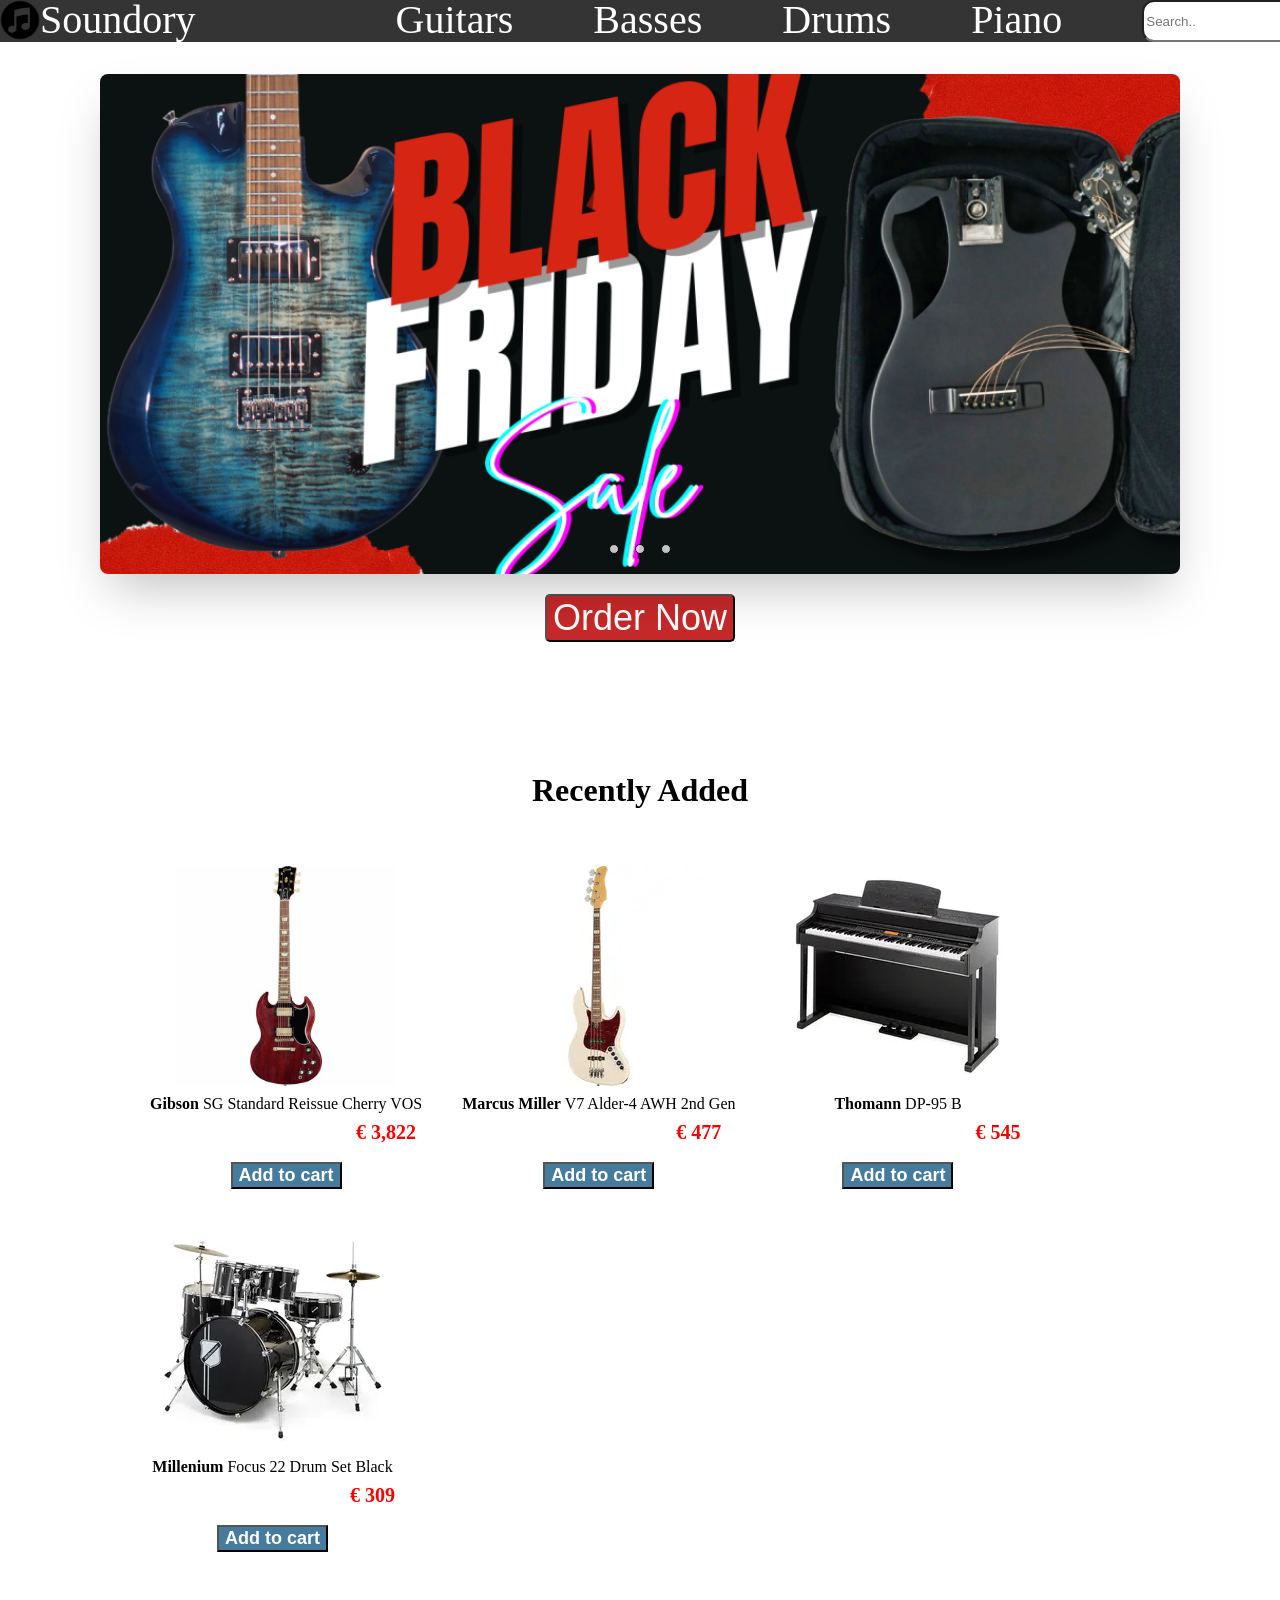
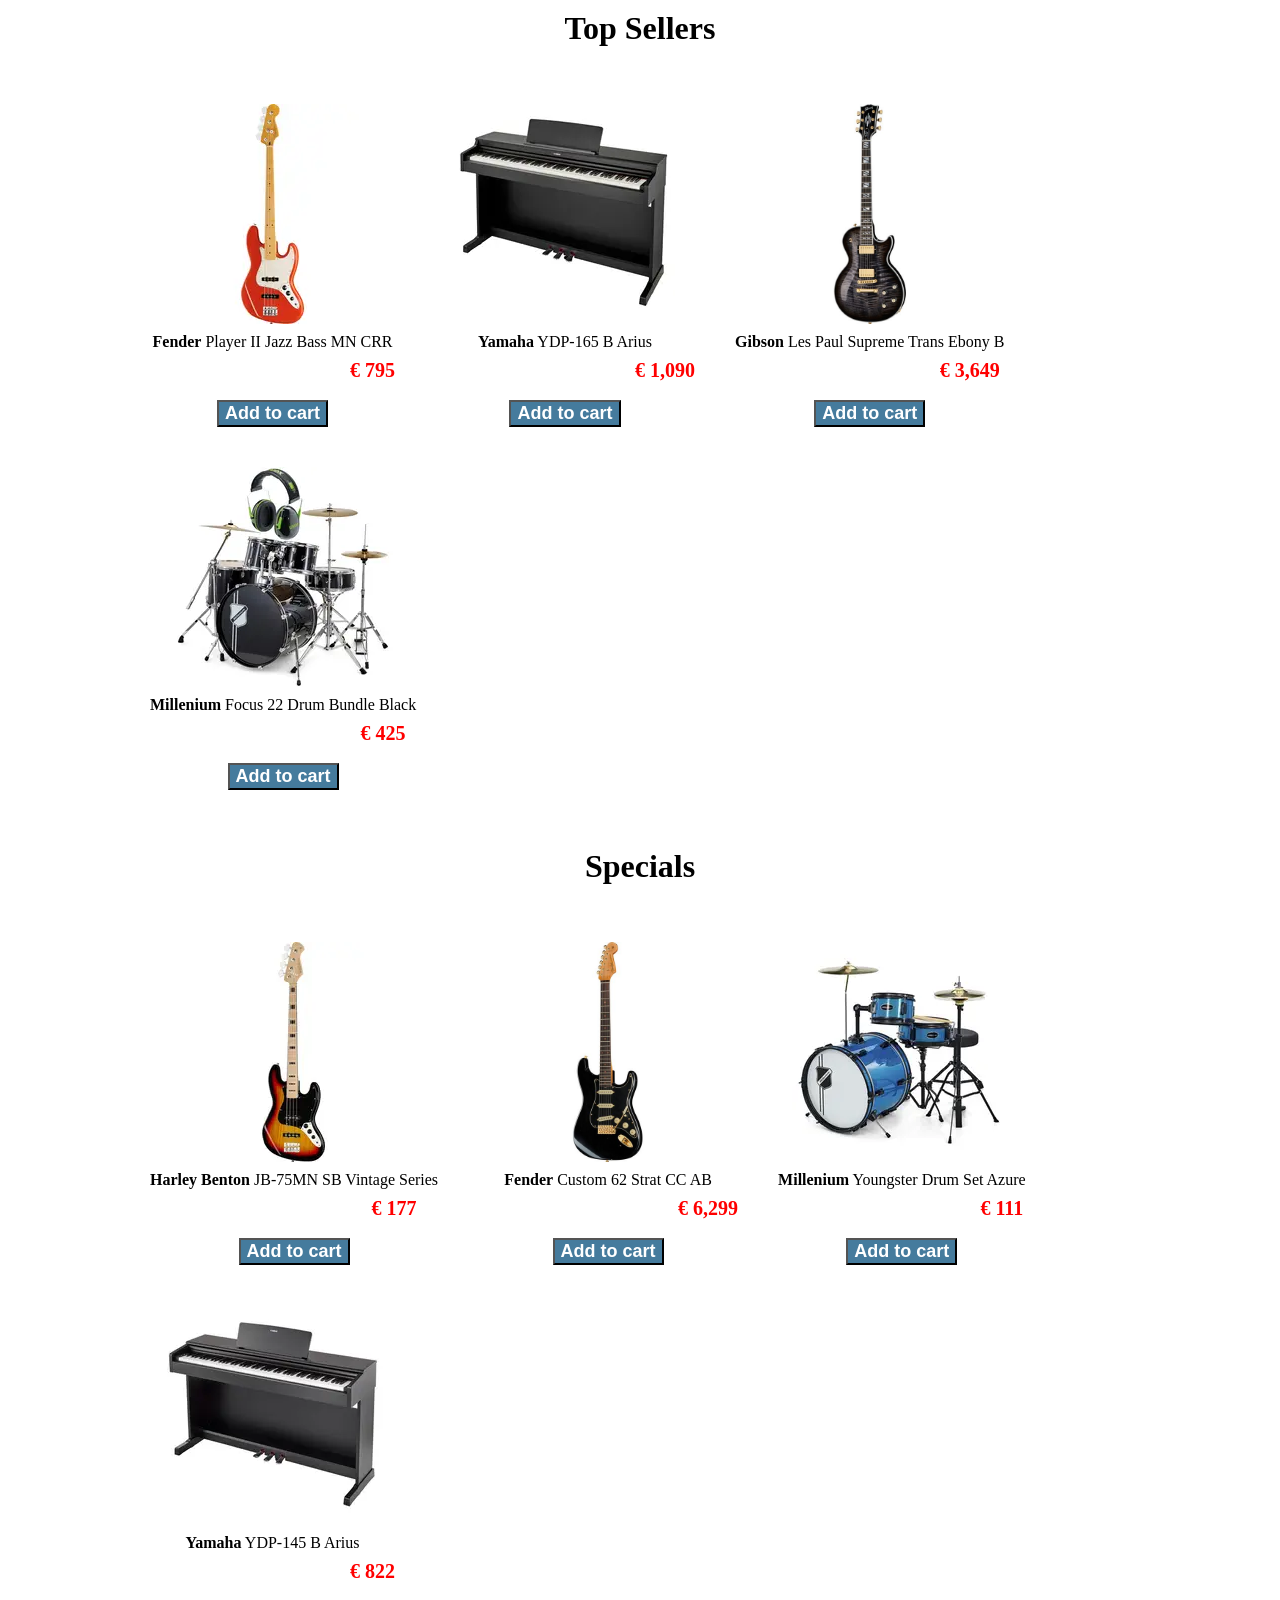
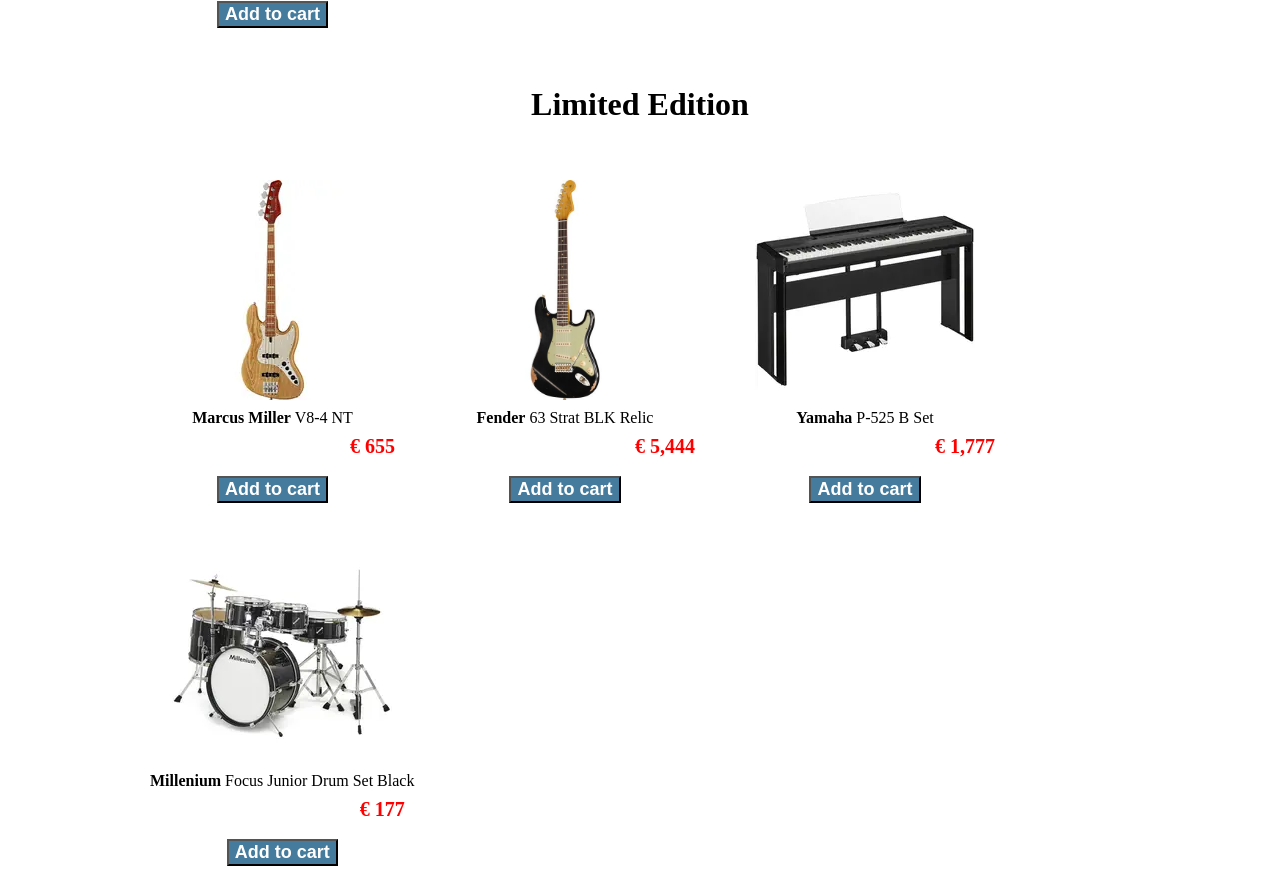
<file: index.html>
<!doctype html>
<html>
  <head>
    <meta charset="UTF-8" />
    <meta name="viewport" content="width=device-width, initial-scale=1.0" />
    <title>Soundory</title>

    <link rel="stylesheet" href="reset.css" />
    <link rel="stylesheet" href="style.css" />
  </head>

  <body>

  <div class="navbar">

    <div class="logo">
      <a href="index.html">
        <img src="images/logo.png">
        Soundory
      </a>
    </div>

    <div class="sections">

      <h2><a href="pages/guitar.html">Guitars</a></h2>
      <h2><a href="pages/bass.html">Basses</a></h2>
      <h2><a href="pages/drum.html">Drums</a></h2>
      <h2><a href="pages/piano.html">Piano</a></h2>

      <input type="text" class="search_bar" placeholder="Search..">
      <button>Search</button>

    </div>

  </div>

  <section class="container">

    <div class="slider-wrapper">

      <div class="slider">
        <img id="slide-1" src="images/sale.png">
        <img id="slide-2" src="images/s3.jpg">
        <img id="slide-3" src="images/new.jpg">
      </div>

      <div class="slider-nav">
        <a href="#slide-1"></a>
        <a href="#slide-2"></a>
        <a href="#slide-3"></a>
      </div>

    </div>

    <div class="cta_button">
      <button>Order Now</button>
    </div>

  </section>

  <div class="headings">

    <h2>Recently Added</h2>

    <div class="products">

      <div class="product">
        <img src="images/g_sg.jpg">
        <p><b>Gibson</b> SG Standard Reissue Cherry VOS</p>
        <div class="price">€ 3,822</div>
        <button>Add to cart</button>
      </div>

      <div class="product">
        <img src="images/alder-4.webp">
        <p><b>Marcus Miller</b> V7 Alder-4 AWH 2nd Gen</p>
        <div class="price">€ 477</div>
        <button>Add to cart</button>
      </div>

      <div class="product">
        <img src="images/dp_95.webp">
        <p><b>Thomann</b> DP-95 B</p>
        <div class="price">€ 545</div>
        <button>Add to cart</button>
      </div>

      <div class="product">
        <img src="images/focus_22.webp">
        <p><b>Millenium</b> Focus 22 Drum Set Black</p>
        <div class="price">€ 309</div>
        <button>Add to cart</button>
      </div>

    </div>

    <h2>Top Sellers</h2>

    <div class="products">

      <div class="product">
        <img src="images/player-2.webp">
        <p><b>Fender</b> Player II Jazz Bass MN CRR</p>
        <div class="price">€ 795</div>
        <button>Add to cart</button>
      </div>

      <div class="product">
        <img src="images/ydp-165.webp">
        <p><b>Yamaha</b> YDP-165 B Arius</p>
        <div class="price">€ 1,090</div>
        <button>Add to cart</button>
      </div>

      <div class="product">
        <img src="images/g_lp.jpg">
        <p><b>Gibson</b> Les Paul Supreme Trans Ebony B</p>
        <div class="price">€ 3,649</div>
        <button>Add to cart</button>
      </div>

      <div class="product">
        <img src="images/focus22_bundle.webp">
        <p><b>Millenium</b> Focus 22 Drum Bundle Black</p>
        <div class="price">€ 425</div>
        <button>Add to cart</button>
      </div>

    </div>

    <h2>Specials</h2>

    <div class="products">

      <div class="product">
        <img src="images/JB-75MN.webp">
        <p><b>Harley Benton</b> JB-75MN SB Vintage Series</p>
        <div class="price">€ 177</div>
        <button>Add to cart</button>
      </div>

      <div class="product">
        <img src="images/f_62.jpg">
        <p><b>Fender</b> Custom 62 Strat CC AB</p>
        <div class="price">€ 6,299</div>
        <button>Add to cart</button>
      </div>

      <div class="product">
        <img src="images/youngster.webp">
        <p><b>Millenium</b> Youngster Drum Set Azure</p>
        <div class="price">€ 111</div>
        <button>Add to cart</button>
      </div>

      <div class="product">
        <img src="images/ydp-145.webp">
        <p><b>Yamaha</b> YDP-145 B Arius</p>
        <div class="price">€ 822</div>
        <button>Add to cart</button>
      </div>

    </div>

    <h2>Limited Edition</h2>

    <div class="products">

      <div class="product">
        <img src="images/V8-4_NT.webp">
        <p><b>Marcus Miller</b> V8-4 NT</p>
        <div class="price">€ 655</div>
        <button>Add to cart</button>
      </div>

      <div class="product">
        <img src="images/f_63.jpg">
        <p><b>Fender</b> 63 Strat BLK Relic</p>
        <div class="price">€ 5,444</div>
        <button>Add to cart</button>
      </div>

      <div class="product">
        <img src="images/p-525.webp">
        <p><b>Yamaha</b> P-525 B Set</p>
        <div class="price">€ 1,777</div>
        <button>Add to cart</button>
      </div>

      <div class="product">
        <img src="images/focus_junior.webp">
        <p><b>Millenium</b> Focus Junior Drum Set Black</p>
        <div class="price">€ 177</div>
        <button>Add to cart</button>
      </div>

    </div>

  </div>

  </body>
</html>
</file>
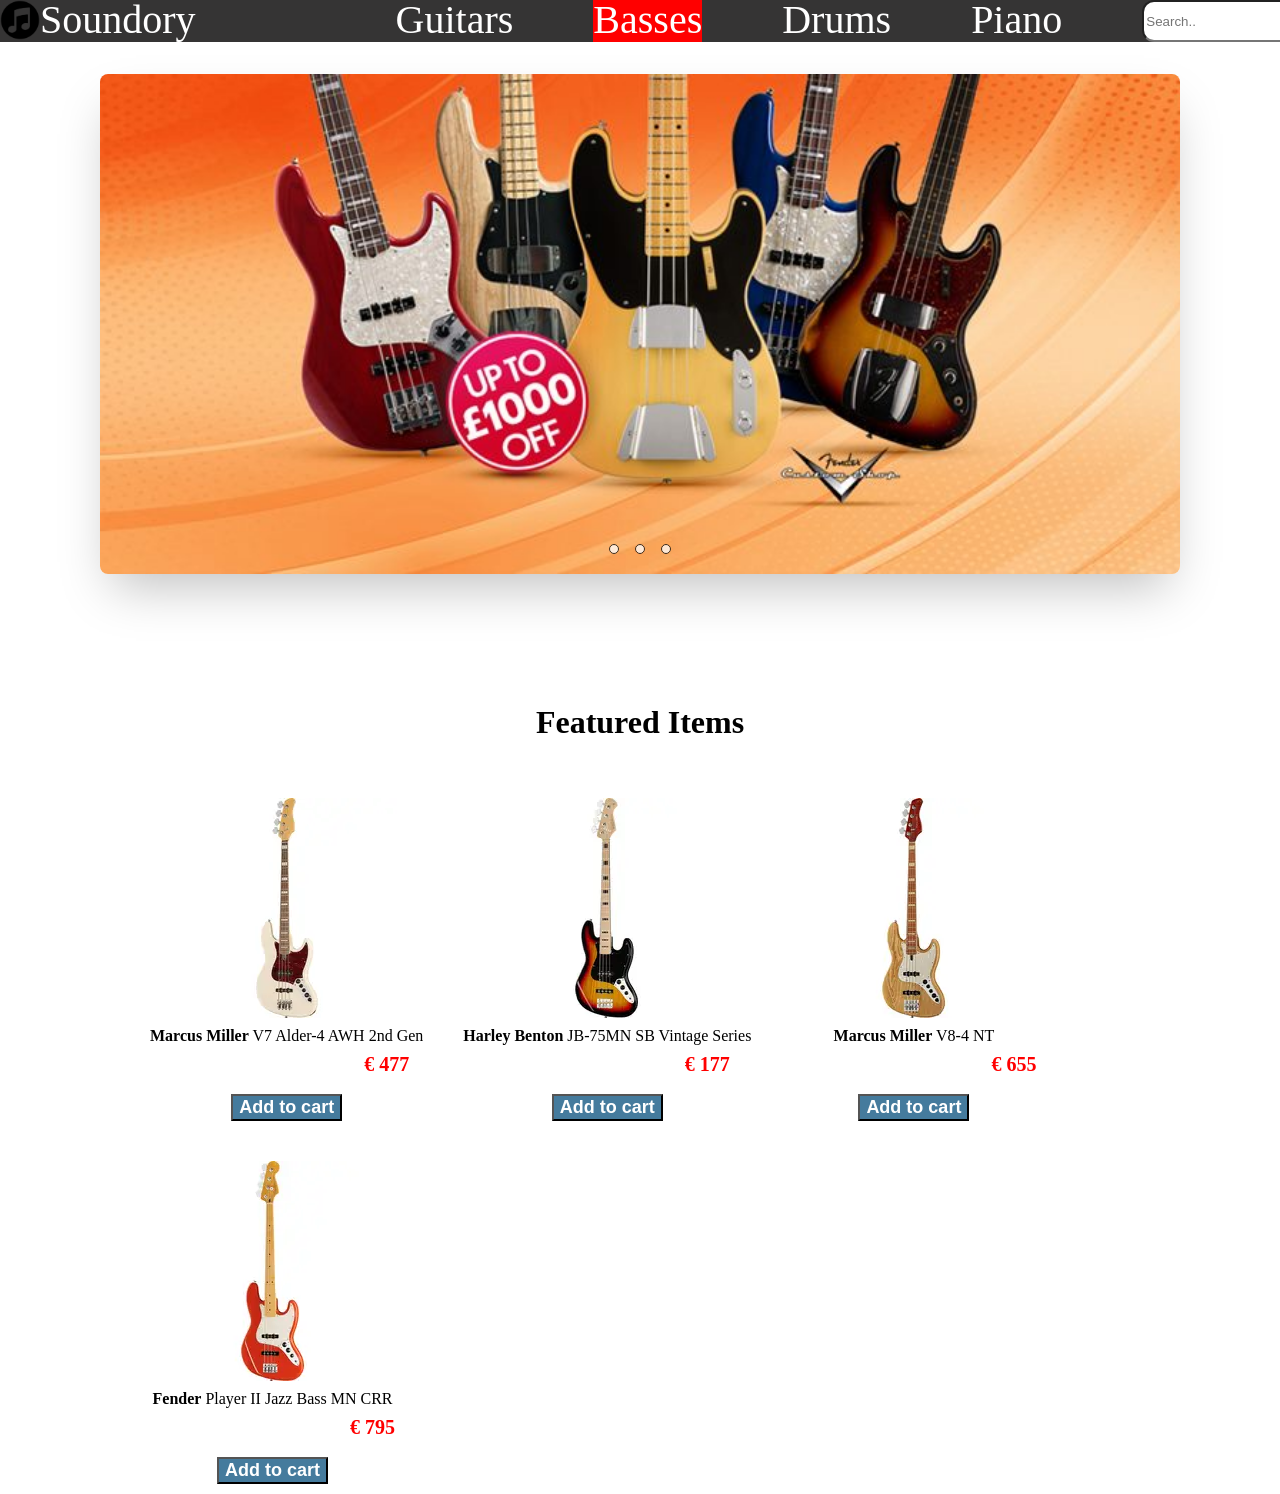
<file: pages/bass.html>
<!doctype html>
<html>
  <head>
    <meta charset="UTF-8" />
    <meta name="viewport" content="width=device-width, initial-scale=1.0" />
    <title>Soundory</title>

    <link rel="stylesheet" href="../reset.css" />
    <link rel="stylesheet" href="../style.css" />
  </head>

  <body>

  <div class="navbar">

    <div class="logo">
      <a href="../index.html">
        <img src="../images/logo.png">
        Soundory
      </a>
    </div>

    <div class="sections">

      <h2><a href="guitar.html">Guitars</a></h2>

      <h2 style="background-color: red;">
        <a href="bass.html">Basses</a>
      </h2>

      <h2><a href="drum.html">Drums</a></h2>
      <h2><a href="piano.html">Piano</a></h2>

      <input type="text" class="search_bar" placeholder="Search..">
      <button>Search</button>

    </div>

  </div>

  <section class="container">

    <div class="slider-wrapper">

      <div class="slider">
        <img id="slide-1" src="../images/bass_special.jpg">
        <img id="slide-2" src="../images/bass_best.jpg">
        <img id="slide-3" src="../images/bass.jpg">
      </div>

      <div class="slider-nav">
        <a href="#slide-1"></a>
        <a href="#slide-2"></a>
        <a href="#slide-3"></a>
      </div>

    </div>

  </section>

  <div class="headings">

    <h2>Featured Items</h2>

    <div class="products">

      <div class="product">
        <img src="../images/alder-4.webp">
        <p><b>Marcus Miller</b> V7 Alder-4 AWH 2nd Gen</p>
        <div class="price">€ 477</div>
        <button>Add to cart</button>
      </div>

      <div class="product">
        <img src="../images/JB-75MN.webp">
        <p><b>Harley Benton</b> JB-75MN SB Vintage Series</p>
        <div class="price">€ 177</div>
        <button>Add to cart</button>
      </div>

      <div class="product">
        <img src="../images/V8-4_NT.webp">
        <p><b>Marcus Miller</b> V8-4 NT</p>
        <div class="price">€ 655</div>
        <button>Add to cart</button>
      </div>

      <div class="product">
        <img src="../images/player-2.webp">
        <p><b>Fender</b> Player II Jazz Bass MN CRR</p>
        <div class="price">€ 795</div>
        <button>Add to cart</button>
      </div>

    </div>

  </div>

  </body>
</html>
</file>
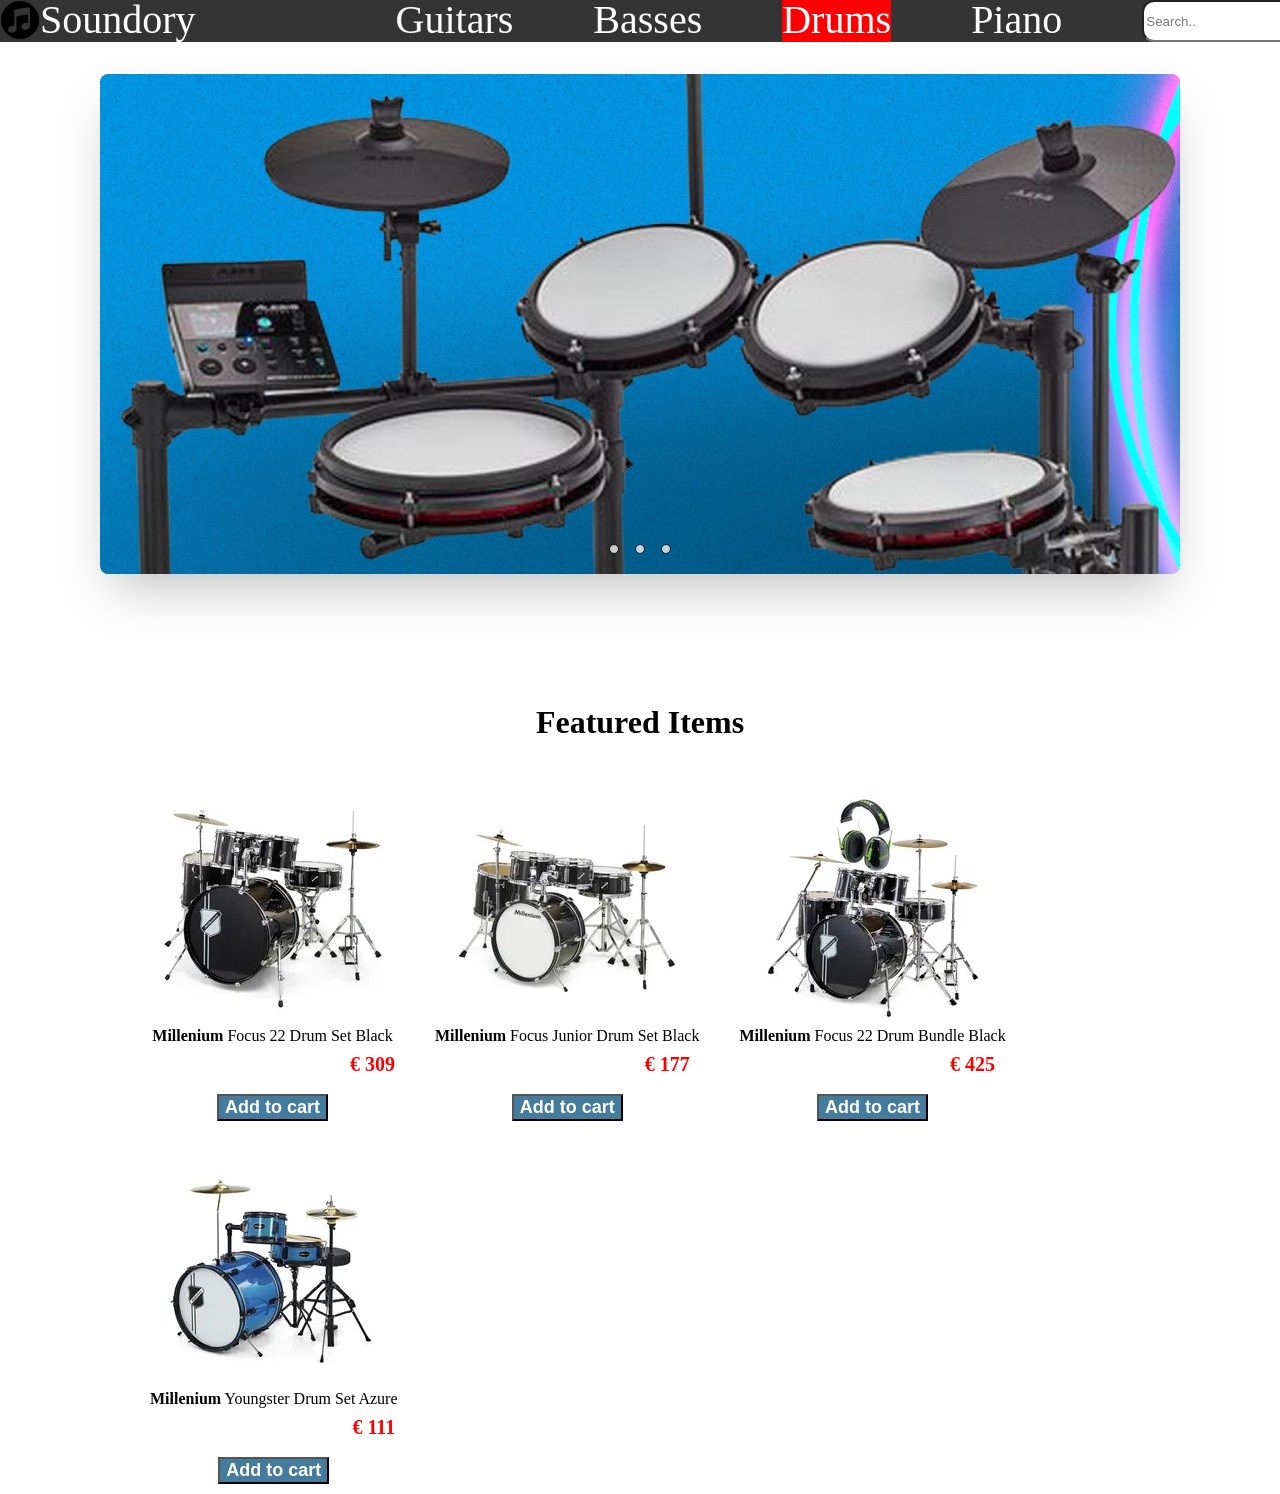
<file: pages/drum.html>
<!doctype html>
<html>
  <head>
    <meta charset="UTF-8" />
    <meta name="viewport" content="width=device-width, initial-scale=1.0" />
    <title>Soundory</title>

    <link rel="stylesheet" href="../reset.css" />
    <link rel="stylesheet" href="../style.css" />
  </head>

  <body>

  <div class="navbar">

    <div class="logo">
      <a href="../index.html">
        <img src="../images/logo.png">
        Soundory
      </a>
    </div>

    <div class="sections">

      <h2><a href="guitar.html">Guitars</a></h2>
      <h2><a href="bass.html">Basses</a></h2>

      <h2 style="background-color: red;">
        <a href="drum.html">Drums</a>
      </h2>

      <h2><a href="piano.html">Piano</a></h2>

      <input type="text" class="search_bar" placeholder="Search..">
      <button>Search</button>

    </div>

  </div>

  <section class="container">

    <div class="slider-wrapper">

      <div class="slider">
        <img id="slide-1" src="../images/drums_1.jpg">
        <img id="slide-2" src="../images/drums_2.jpg">
        <img id="slide-3" src="../images/drums_3.jpg">
      </div>

      <div class="slider-nav">
        <a href="#slide-1"></a>
        <a href="#slide-2"></a>
        <a href="#slide-3"></a>
      </div>

    </div>

  </section>

  <div class="headings">

    <h2>Featured Items</h2>

    <div class="products">

      <div class="product">
        <img src="../images/focus_22.webp">
        <p><b>Millenium</b> Focus 22 Drum Set Black</p>
        <div class="price">€ 309</div>
        <button>Add to cart</button>
      </div>

      <div class="product">
        <img src="../images/focus_junior.webp">
        <p><b>Millenium</b> Focus Junior Drum Set Black</p>
        <div class="price">€ 177</div>
        <button>Add to cart</button>
      </div>

      <div class="product">
        <img src="../images/focus22_bundle.webp">
        <p><b>Millenium</b> Focus 22 Drum Bundle Black</p>
        <div class="price">€ 425</div>
        <button>Add to cart</button>
      </div>

      <div class="product">
        <img src="../images/youngster.webp">
        <p><b>Millenium</b> Youngster Drum Set Azure</p>
        <div class="price">€ 111</div>
        <button>Add to cart</button>
      </div>

    </div>

  </div>

  </body>
</html>
</file>
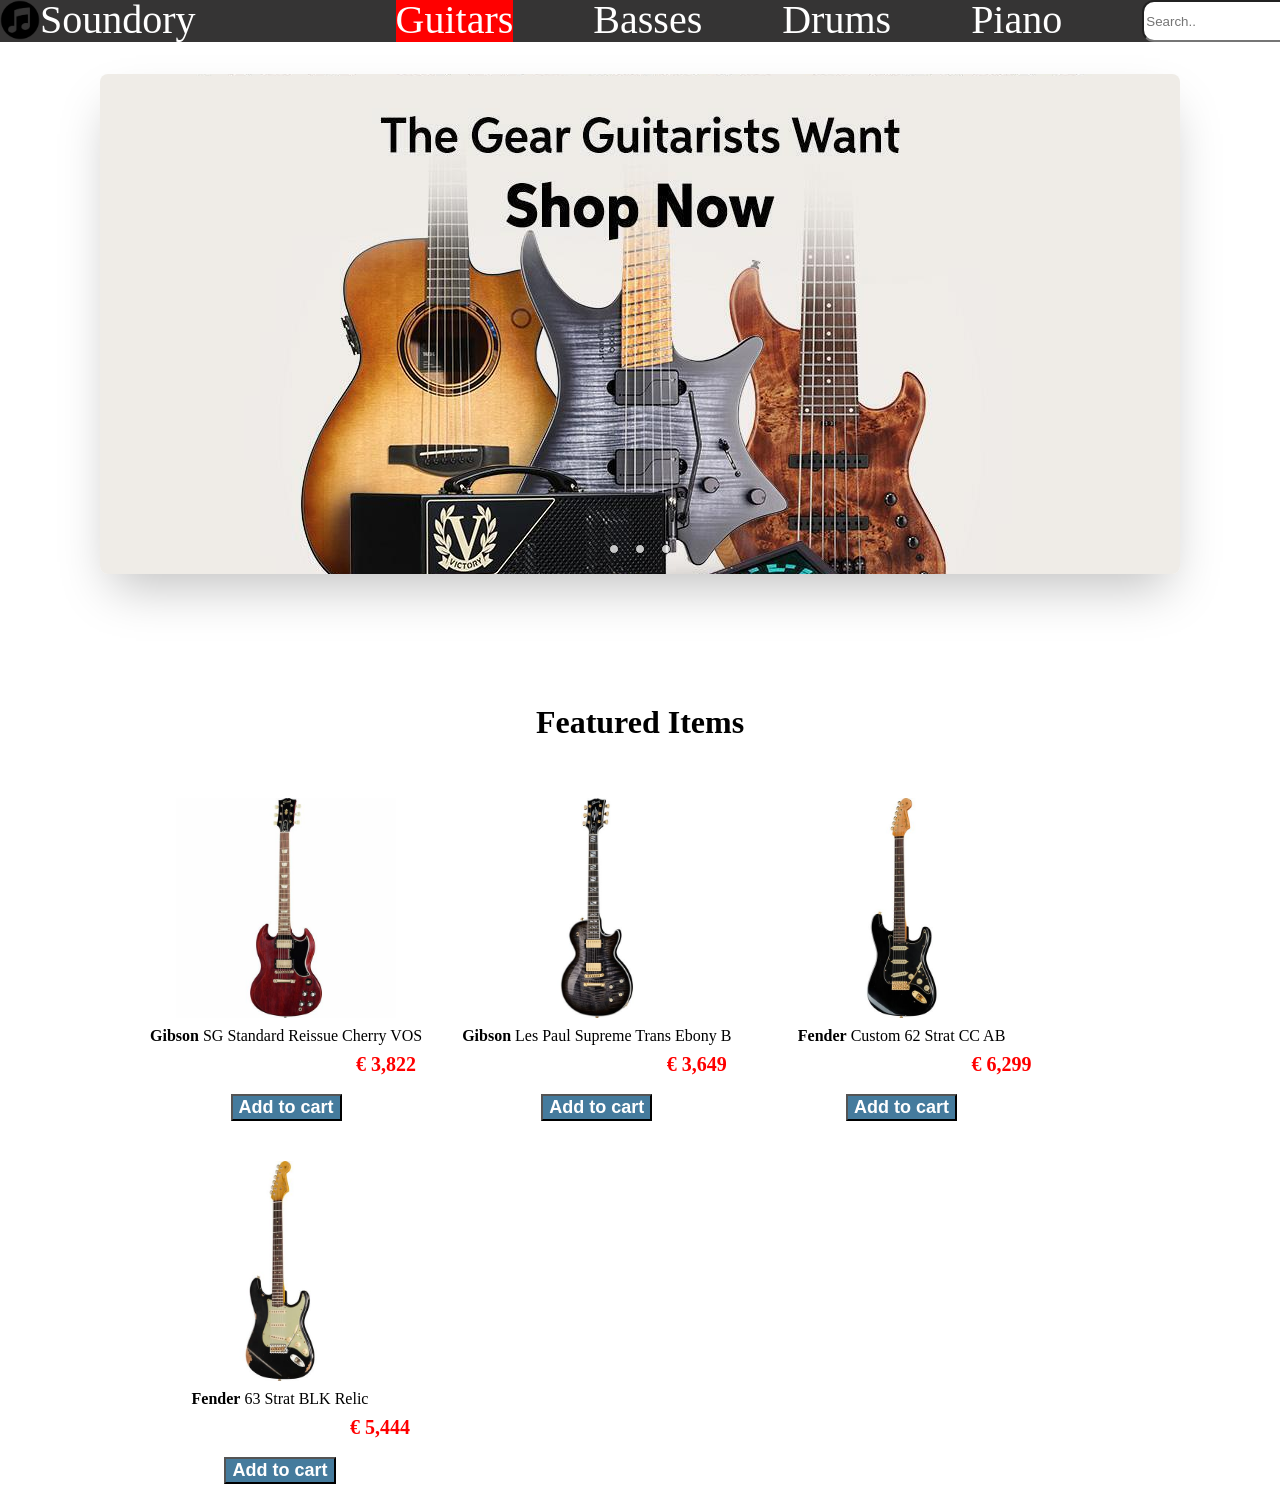
<file: pages/guitar.html>
<!doctype html>
<html>
  <head>
    <meta charset="UTF-8" />
    <meta name="viewport" content="width=device-width, initial-scale=1.0" />
    <title>Soundory</title>

    <link rel="stylesheet" href="../reset.css" />
    <link rel="stylesheet" href="../style.css" />
  </head>

  <body>

  <div class="navbar">

    <div class="logo">
      <a href="../index.html">
        <img src="../images/logo.png">
        Soundory
      </a>
    </div>

    <div class="sections">
      <h2 style="background-color: red;"><a href="guitar.html">Guitars</a></h2>
      <h2><a href="bass.html">Basses</a></h2>
      <h2><a href="drum.html">Drums</a></h2>
      <h2><a href="piano.html">Piano</a></h2>

      <input type="text" class="search_bar" placeholder="Search..">
      <button>Search</button>
    </div>

  </div>

  <section class="container">

    <div class="slider-wrapper">

      <div class="slider">
        <img id="slide-1" src="../images/new_guitar.jpg">
        <img id="slide-2" src="../images/best_guitar.jpg">
        <img id="slide-3" src="../images/s2.jpg">
      </div>

      <div class="slider-nav">
        <a href="#slide-1"></a>
        <a href="#slide-2"></a>
        <a href="#slide-3"></a>
      </div>

    </div>

  </section>

  <div class="headings">

    <h2>Featured Items</h2>

    <div class="products">

      <div class="product">
        <img src="../images/g_sg.jpg">
        <p><b>Gibson</b> SG Standard Reissue Cherry VOS</p>
        <div class="price">€ 3,822</div>
        <button>Add to cart</button>
      </div>

      <div class="product">
        <img src="../images/g_lp.jpg">
        <p><b>Gibson</b> Les Paul Supreme Trans Ebony B</p>
        <div class="price">€ 3,649</div>
        <button>Add to cart</button>
      </div>

      <div class="product">
        <img src="../images/f_62.jpg">
        <p><b>Fender</b> Custom 62 Strat CC AB</p>
        <div class="price">€ 6,299</div>
        <button>Add to cart</button>
      </div>

      <div class="product">
        <img src="../images/f_63.jpg">
        <p><b>Fender</b> 63 Strat BLK Relic</p>
        <div class="price">€ 5,444</div>
        <button>Add to cart</button>
      </div>

    </div>

  </div>

  </body>
</html>
</file>
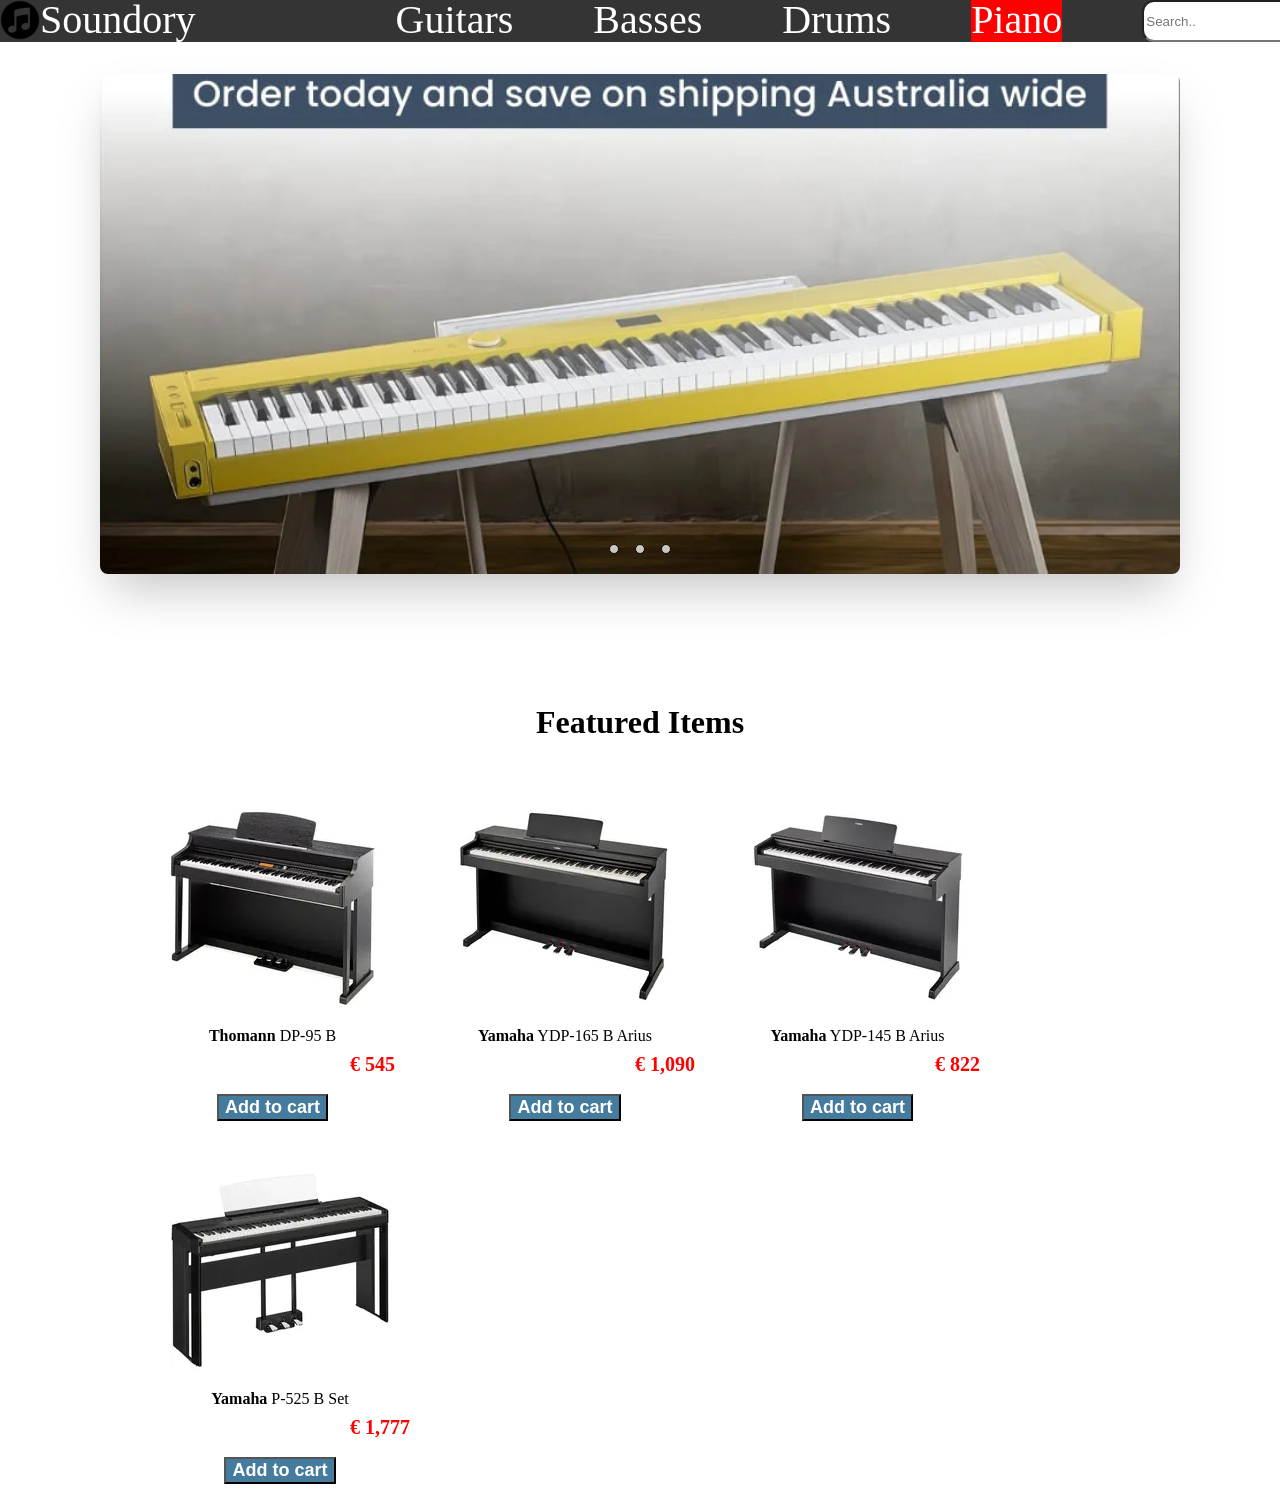
<file: pages/piano.html>
<!doctype html>
<html>
  <head>
    <meta charset="UTF-8" />
    <meta name="viewport" content="width=device-width, initial-scale=1.0" />
    <title>Soundory</title>

    <link rel="stylesheet" href="../reset.css" />
    <link rel="stylesheet" href="../style.css" />
  </head>

  <body>

  <div class="navbar">

    <div class="logo">
      <a href="../index.html">
        <img src="../images/logo.png">
        Soundory
      </a>
    </div>

    <div class="sections">

      <h2><a href="guitar.html">Guitars</a></h2>
      <h2><a href="bass.html">Basses</a></h2>
      <h2><a href="drum.html">Drums</a></h2>

      <h2 style="background-color: red;">
        <a href="piano.html">Piano</a>
      </h2>

      <input type="text" class="search_bar" placeholder="Search..">
      <button>Search</button>

    </div>

  </div>

  <section class="container">

    <div class="slider-wrapper">

      <div class="slider">
        <img id="slide-1" src="../images/piano_1.webp">
        <img id="slide-2" src="../images/piano_2.png">
        <img id="slide-3" src="../images/piano_3.jpg">
      </div>

      <div class="slider-nav">
        <a href="#slide-1"></a>
        <a href="#slide-2"></a>
        <a href="#slide-3"></a>
      </div>

    </div>

  </section>

  <div class="headings">

    <h2>Featured Items</h2>

    <div class="products">

      <div class="product">
        <img src="../images/dp_95.webp">
        <p><b>Thomann</b> DP-95 B</p>
        <div class="price">€ 545</div>
        <button>Add to cart</button>
      </div>

      <div class="product">
        <img src="../images/ydp-165.webp">
        <p><b>Yamaha</b> YDP-165 B Arius</p>
        <div class="price">€ 1,090</div>
        <button>Add to cart</button>
      </div>

      <div class="product">
        <img src="../images/ydp-145.webp">
        <p><b>Yamaha</b> YDP-145 B Arius</p>
        <div class="price">€ 822</div>
        <button>Add to cart</button>
      </div>

      <div class="product">
        <img src="../images/p-525.webp">
        <p><b>Yamaha</b> P-525 B Set</p>
        <div class="price">€ 1,777</div>
        <button>Add to cart</button>
      </div>

    </div>

  </div>

  </body>
</html>
</file>
<file: style.css>
body{
  overflow-x: hidden;
}

.logo {
  display: flex;

        
}

.logo a{
  display: flex;
  font-size: 40px;
  color: black;
  text-decoration: none;
   color:white   
}

.logo a:hover{
  color:lightblue;
}


.logo img{
  width:40px; 
  height:40px;
}

.navbar {
  left:0%;
  display: flex;
  gap: 200px; 
  height: 42px;
  width: 1920px;
  background-color: #353434;
    
}



.featured_item{
  border: 2px solid black;
}


.navbar button{
  top:5px;
  position:relative;
  font-size: 20px;
  height: 30px;
  border-radius: 5px;
  right:40px;
}


.navbar h2{
  top:2px;
  left: 25%;
  font-size: 40px;
  color: white;
}

.navbar a{
  
  color:white;
  text-decoration: none;
}

.navbar h2:hover
{
   background-color: lightblue;

}


.headings{
  display: flex;
  flex-direction: column;
  gap: 50px; 
  justify-content: center; 
  align-items: center;  
  margin-top: 100px;  
}

.products{
  justify-content: flex-start;
  display:flex;
  flex-wrap: wrap;
  flex-direction: row;
  gap:20px;
  max-width: 1000px;
  margin: 0 auto;
}

.headings h2{
top:2px;
  left: 25%;
  font-size: 20px;
  color: black;
}

.headings a {
  text-decoration: none;
}

.price{
  color:red;
  font-weight: bold;
  align-items: right;
  margin-left: 200px;
  font-size:20px;
}

.product button{
  margin-top:20px;
}




.search_bar{
   border-radius: 12px;
}

.sections{
  display: flex;  
  gap:80px;
}

.cta_button{
   display: flex;
    justify-content: center;
}

.cta_button button{
  margin-top: 20px;
background-color: #C62828;
color: white;
  border-radius:5px;
  font-size: 36px;
  
  
}


.item-features{
  display: flex;
  flex-direction: column; 
}

b{
  font-weight: bold;
}

ul{
    list-style-type: circle; 
  margin-left: 20px;
}

ul li{
  margin-bottom: 10px;
}



.container{
  padding: 2rem;

}

.slider-wrapper{
  position:relative;
  max-width: 1080px;
  margin: 0 auto;
  
}

.slider{
  width:100%;
  max-width: 1080px;
  height:500px;
  display:flex;
  aspect-ratio: 16/9;
  overflow-x:auto;
  scroll-snap-type: x mandatory;
  scroll-behavior: smooth;
  box-shadow: 0 1.5rem 3rem -0.75rem hsla(0, 0%, 0%, 0.25);
  border-radius:0.5rem;
  scrollbar-width: none; 
  
}
.slider img{
  flex: 1 0 100%;
  scroll-snap-align: start;
  object-fit:cover;
  height: 500px;
}

.slider-nav{
  display:flex;
  column-gap:1rem;
  position:absolute;
  bottom:1.25rem;
  left:50%;
  transform: translateX(-50%);
  z-index: 1;
}

.slider-nav a{
  width:0.5rem;
  height:0.5rem;
  border-radius: 50%;
  background-color: white;
  border: 1px solid black;
  opacity:0.75;
  transition: opacity ease 250ms;
}

.slider-nav a:hover{
  opacity: 1;
}



.product {
  
  
  display: flex;
  flex-direction: column;
  align-items: center;
  padding: 10px;
  border-radius: 12px;
}

.product:hover{
  border: 2px solid black;
  
}

.product img{
  height:220px;
  width:220px;
  display: block;
}

.product p {
  margin-top:10px;
  margin-bottom: 10px;
  width: 100%;
  text-align: center;
 
}

.product button{
  font-size: 18px;
  font-weight: bold;
  color:white;
  background-color: #457b9d;
}

.headings h2{
  font-size: 32px;
  font-weight: bold;
}
</file>
